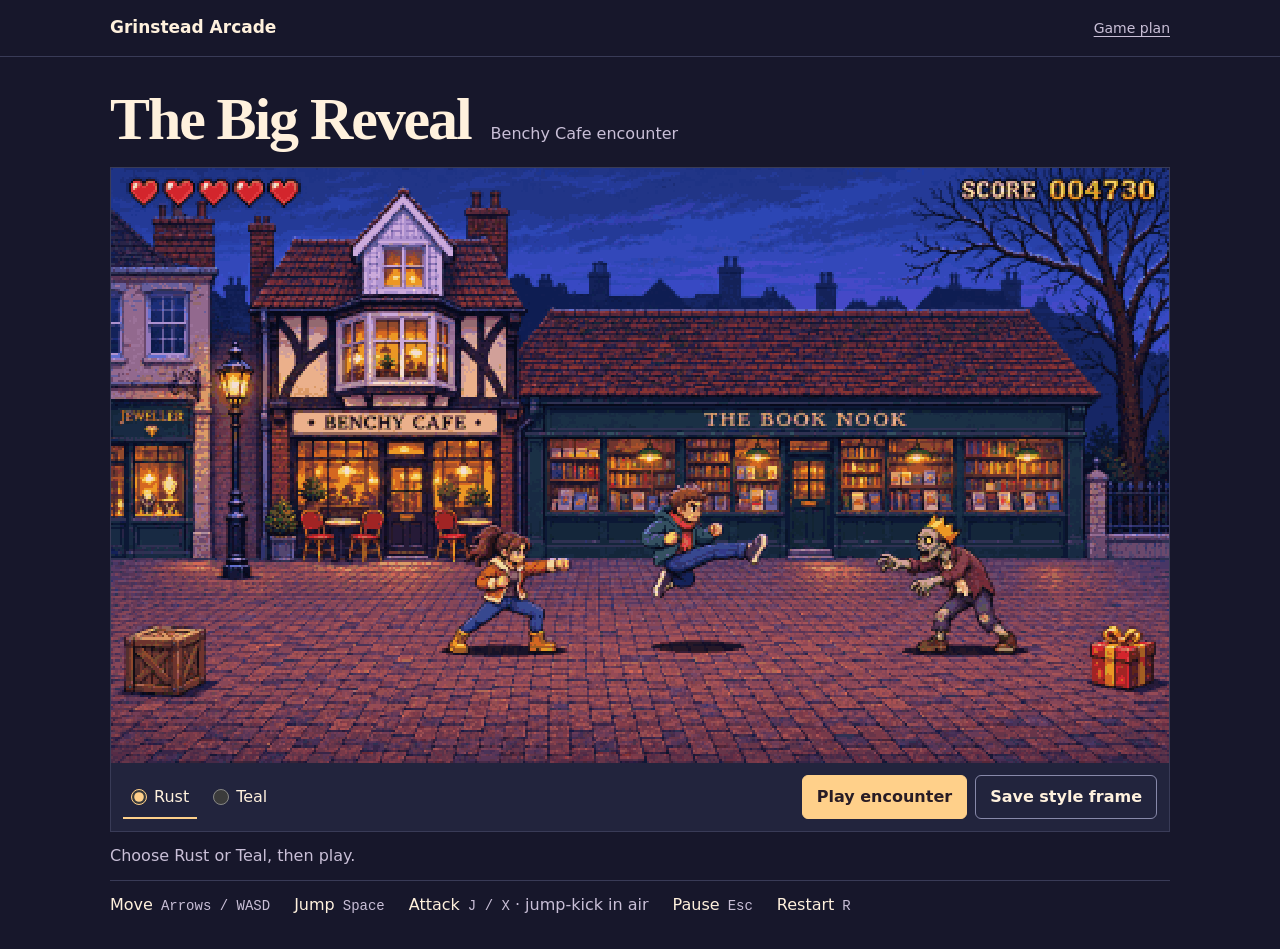
<file: prototype/index.html>
<!doctype html>
<html lang="en">
<head>
<meta charset="utf-8">
<meta name="viewport" content="width=device-width, initial-scale=1">
<meta name="theme-color" content="#17172b">
<meta name="description" content="Play the Benchy Cafe encounter from Grinstead Arcade: The Big Reveal.">
<title>The Big Reveal | Grinstead Arcade</title>
<style>
@layer tokens, base, game;
@layer tokens {
  :root {
    color-scheme: dark;
    --bg: #17172b; --surface: #22243d; --border: #393b57;
    --control: #8889aa; --fg: #fff1dd; --muted: #c9bfd7;
    --accent: #ffd08a; --on-accent: #281c25; --mint: #9ae0cd;
    --gutter: clamp(16px, 4vw, 48px); --ease: cubic-bezier(.16,1,.3,1);
    scrollbar-color: var(--control) var(--bg); accent-color: var(--accent);
    caret-color: var(--accent);
  }
}
@layer base {
  * { box-sizing: border-box; }
  body { margin: 0; min-height: 100dvh; background: var(--bg); color: var(--fg);
    font: 1rem/1.5 system-ui, sans-serif; }
  h1, p, dl, dd { margin: 0; }
  a { color: var(--accent); text-underline-offset: .2em; }
  a:hover { text-decoration-thickness: 2px; }
  ::selection { background: var(--accent); color: var(--on-accent); }
  :focus-visible { outline: 3px solid var(--accent); outline-offset: 3px; }
  button { min-height: 44px; padding: 8px 14px; border: 1px solid var(--control);
    border-radius: 6px; background: var(--surface); color: var(--fg); font: inherit;
    font-weight: 650; cursor: pointer; touch-action: manipulation; }
  button:hover:not(:disabled) { background: #353653; }
  button:active:not(:disabled) { transform: translateY(1px); }
  button:disabled { opacity: .55; cursor: default; }
  [hidden] { display: none !important; }
}
@layer game {
  .wrap { width: min(calc(100% - 2 * var(--gutter)), 1060px); margin-inline: auto; }
  .skip { position: absolute; inset: 12px auto auto 12px; padding: 8px; z-index: 2;
    background: var(--bg); transform: translateY(-160%); }
  .skip:focus { transform: none; }
  header { border-bottom: 1px solid var(--border); }
  header .wrap { min-height: 56px; display: flex; align-items: center; justify-content: space-between; gap: 16px; }
  header strong { font-size: 1.0625rem; }
  header a { color: var(--muted); font-size: .875rem; }
  main { padding-block: clamp(16px, 3vw, 32px) 32px; }
  .title { display: flex; align-items: baseline; flex-wrap: wrap; gap: 4px 20px; margin-bottom: 16px; }
  h1 { font: 700 clamp(2rem, 5vw, 3.75rem)/1.03 Georgia, serif; letter-spacing: -.035em; text-wrap: balance; }
  .location, .quiet { color: var(--muted); }
  .screen { background: var(--surface); border: 1px solid var(--border); }
  canvas { display: block; width: 100%; height: auto; aspect-ratio: 16 / 9; image-rendering: pixelated; }
  .deck { padding: 12px; display: flex; justify-content: space-between; align-items: center; gap: 12px; flex-wrap: wrap; }
  fieldset { border: 0; padding: 0; margin: 0; }
  .heroes, .actions, #touch { display: flex; align-items: center; gap: 8px; flex-wrap: wrap; }
  .hero { cursor: pointer; display: inline-flex; align-items: center; gap: 7px; padding: 4px 8px; min-height: 44px; }
  .hero:has(input:checked) { color: var(--fg); box-shadow: inset 0 -2px var(--accent); }
  .hero input { margin: 0; width: 16px; height: 16px; }
  .primary { background: var(--accent); border-color: var(--accent); color: var(--on-accent); }
  .primary:hover:not(:disabled) { background: #ffe1ad; }
  .status { min-height: 1.5em; margin-block: 12px; color: var(--muted); }
  .status[data-clear=true] { color: var(--mint); }
  .controls { display: flex; flex-wrap: wrap; gap: 8px 24px; border-top: 1px solid var(--border); padding-top: 12px; color: var(--muted); }
  .controls div { display: flex; gap: 8px; align-items: baseline; }
  .controls dt { color: var(--fg); }
  kbd { font: 0.875rem ui-monospace, monospace; font-variant-numeric: tabular-nums; }
  #touch { touch-action: none; justify-content: space-between; padding: 0 12px 12px; }
  #touch button { min-width: 44px; padding-inline: 8px; touch-action: none; }
  #touch button[data-held=true] { background: var(--accent); color: var(--on-accent); }
  .touch-group { display: flex; gap: 8px; }
  .touch-group svg { display: block; width: 18px; height: 18px; margin: auto; }
  @media (pointer: fine) { #touch { display: none; } }
  @media (max-width: 440px) { .deck { padding: 8px; gap: 8px; } #touch { padding-inline: 8px; } }
  @media (prefers-reduced-motion: reduce) { button:active { transform: none; } }
}
</style>
</head>
<body>
<a class="skip" href="#game">Skip to game</a>
<header><div class="wrap"><strong>Grinstead Arcade</strong><a href="https://github.com/descalzi/egarcade/blob/main/GAME_PLAN.md">Game plan</a></div></header>
<main class="wrap" id="game" tabindex="-1">
  <div class="title"><h1>The Big Reveal</h1><p class="location">Benchy Cafe encounter</p></div>
  <div class="screen">
    <canvas id="screen" tabindex="-1" width="480" height="270" role="img"
      aria-label="The Benchy Cafe and Book Nook at dusk.">This game requires a browser with Canvas support.</canvas>
    <div class="deck">
      <fieldset class="heroes" aria-label="Choose your hero">
        <label class="hero"><input type="radio" name="hero" value="rust" checked>Rust</label>
        <label class="hero"><input type="radio" name="hero" value="teal">Teal</label>
      </fieldset>
      <div class="actions">
        <button id="play" class="primary" disabled>Play encounter</button>
        <button id="pause" hidden>Pause</button>
        <button id="style" hidden>Back to title</button>
        <button id="save" disabled>Save style frame</button>
      </div>
    </div>
    <div id="touch" aria-label="Touch controls" hidden>
      <div class="touch-group">
        <button data-key="ArrowLeft" aria-label="Move left"><svg aria-hidden="true" viewBox="0 0 24 24" fill="none" stroke="currentColor" stroke-width="2"><path d="M15 4l-8 8 8 8"/></svg></button>
        <button data-key="ArrowUp" aria-label="Move up"><svg aria-hidden="true" viewBox="0 0 24 24" fill="none" stroke="currentColor" stroke-width="2"><path d="M4 15l8-8 8 8"/></svg></button>
        <button data-key="ArrowDown" aria-label="Move down"><svg aria-hidden="true" viewBox="0 0 24 24" fill="none" stroke="currentColor" stroke-width="2"><path d="M4 9l8 8 8-8"/></svg></button>
        <button data-key="ArrowRight" aria-label="Move right"><svg aria-hidden="true" viewBox="0 0 24 24" fill="none" stroke="currentColor" stroke-width="2"><path d="M9 4l8 8-8 8"/></svg></button>
      </div>
      <div class="touch-group"><button data-key="Space">Jump</button><button data-key="KeyJ">Attack</button></div>
    </div>
  </div>
  <p id="status" class="status" role="status">Loading the encounter…</p>
  <noscript>Enable JavaScript to play the encounter.</noscript>
  <dl class="controls" aria-label="Keyboard controls">
    <div><dt>Move</dt><dd><kbd>Arrows / WASD</kbd></dd></div>
    <div><dt>Jump</dt><dd><kbd>Space</kbd></dd></div>
    <div><dt>Attack</dt><dd><kbd>J / X</kbd> · jump-kick in air</dd></div>
    <div><dt>Pause</dt><dd><kbd>Esc</kbd></dd></div>
    <div><dt>Restart</dt><dd><kbd>R</kbd></dd></div>
  </dl>
</main>
<script>
const screen = document.querySelector('#screen');
const ctx = screen.getContext('2d');
ctx.imageSmoothingEnabled = false;

function box(g, x, y, w, h, colour) {
  g.fillStyle = colour;
  g.fillRect(Math.round(x), Math.round(y), w, h);
}
function shape(g, points, colour) {
  g.fillStyle = colour;
  g.beginPath();
  points.forEach(([x, y], index) => index ? g.lineTo(x, y) : g.moveTo(x, y));
  g.closePath();
  g.fill();
}
function label(g, value, x, y, size, colour) {
  g.fillStyle = colour;
  g.font = 'bold ' + size + 'px monospace';
  g.fillText(value, x, y);
}
const heroFrames = {idle:0, walk:1, punch:2, kick:3};

function actor(g, actor, pose='idle', tick=0){
  const zombie=actor.look==='zombie';
  const wobble=pose==='walk'&&Math.floor(tick*9)%2?2:0;
  box(g,actor.x-13,actor.y-2,26,4,'#4e414e');
  g.save();
  g.translate(Math.round(actor.x),Math.round(actor.y-(actor.z||0)));
  g.scale(actor.face,1);
  if(zombie){
    if(actor.fall){
      g.translate(-22,0);
      g.rotate(-Math.PI/2);
    }else if(actor.tell){
      g.translate(-4,0);
    }
    g.drawImage(shopper,-18,-56-wobble);
  }else{
    const row=actor.look==='rust'?0:60;
    const forward=pose==='punch'||pose==='kick'?10:0;
    g.drawImage(heroPoses,heroFrames[pose]*76,row,76,60,-38+forward,-60-wobble,76,60);
  }
  g.restore();
}

function gift(g,x,y, gold=false) {
  box(g,x-6,y-10,12,10,gold?'#d69440':'#aa4e56');
  box(g,x-7,y-11,14,3,gold?'#e9b65c':'#d66b6a');
  box(g,x-1,y-12,2,12,'#ffe6a1'); box(g,x-4,y-14,8,2,'#f6be70');
}
function pie(g,x,y) {
  box(g,x-6,y-4,12,4,'#9b573c');box(g,x-5,y-7,10,4,'#edb46c');
  box(g,x-1,y-8,2,4,'#fff0ba');
}
function crate(g,x,y) {
  box(g,x-11,y-22,22,22,'#48343b');box(g,x-9,y-20,18,18,'#a46e48');
  box(g,x-7,y-17,14,2,'#d09860');box(g,x-7,y-8,14,2,'#694836');
  shape(g,[[x-8,y-3],[x-8,y-6],[x+8,y-19],[x+8,y-15]],'#e1a56a');
}
const controls = new Map([
  ['ArrowLeft','left'],['KeyA','left'],['ArrowRight','right'],['KeyD','right'],
  ['ArrowUp','up'],['KeyW','up'],['ArrowDown','down'],['KeyS','down'],
  ['Space','jump'],['KeyJ','attack'],['KeyX','attack'],['KeyR','restart']
]);
const held = new Set();
const pressed = new Set();
let mode = 'style';
let state;
let clock = 0;
let lastFrame;
const status = document.querySelector('#status');
const playButton = document.querySelector('#play');
const pauseButton = document.querySelector('#pause');
const titleButton = document.querySelector('#style');
const saveStyle = document.querySelector('#save');
const touch = document.querySelector('#touch');
const heroInputs = [...document.querySelectorAll('input[name=hero]')];
const reducedMotion = matchMedia('(prefers-reduced-motion: reduce)');
const assetLoads = [];
let paused = false;
let ready = false;
function loadImage(source){
  const image=new Image();
  assetLoads.push(new Promise((resolve,reject)=>{
    image.addEventListener('load',resolve,{once:true});
    image.addEventListener('error',reject,{once:true});
  }));
  image.src=source;
  return image;
}
const styleFrame = loadImage('[data-uri]');
const background = loadImage('[data-uri]');
const heroPoses = loadImage('[data-uri]');
const shopper = loadImage('[data-uri]');
const hitFlash = loadImage('[data-uri]');
const breakBurst = loadImage('[data-uri]');
Promise.all(assetLoads).then(()=>{
  ready=true;
  playButton.disabled=false;
  saveStyle.disabled=false;
  status.textContent='Choose Rust or Teal, then play.';
}).catch(()=>{
  status.textContent='The encounter artwork could not load. Reload this file to try again.';
});
function zombieAt(x,y,face){
  return {look:'zombie',x,y,face,hp:4,stun:0,tell:0,recover:0,fall:0};
}
function newEncounter(look){
  return {
    hero:{look,x:62,y:224,z:0,vz:0,face:1,hearts:5,immune:0,
      swing:0,combo:0,comboTime:0,kicked:false,pose:'idle'},
    enemies:[zombieAt(346,228,-1)],
    gifts:[{x:96,y:223,height:0},{x:200,y:199,height:23,gold:true}],
    crate:{x:141,y:237,intact:true},
    pie:{x:275,y:207,taken:false},
    effects:[],wave:1,score:0,cleared:false
  };
}
function effect(s,kind,x,y){
  s.effects.push({kind,x,y,age:0,duration:kind==='hit'?.15:.32});
}
function clearInput(){
  held.clear();
  pressed.clear();
  for(const key of touch.querySelectorAll('[data-key]'))delete key.dataset.held;
}
function choose(next){
  clearInput();
  mode=next;
  paused=false;
  state=mode==='style'?null:newEncounter(mode);
  screen.setAttribute('aria-label',state?'Playable pavement outside Benchy Cafe.':'The Benchy Cafe and Book Nook at dusk.');
  touch.hidden=!state;
  pauseButton.hidden=!state;
  pauseButton.textContent='Pause';
  titleButton.hidden=!state;
  saveStyle.hidden=!!state;
  for(const input of heroInputs)input.disabled=!!state;
  playButton.textContent=state?'Restart':'Play encounter';
  status.dataset.clear='false';
  status.textContent=state?'Defeat the shopper zombie. Presents are optional.':'Choose Rust or Teal, then play.';
}
function setPaused(next){
  if(!state||paused===next)return;
  paused=next;
  clearInput();
  pauseButton.textContent=paused?'Resume':'Pause';
  touch.hidden=paused;
}
function press(code){
  if(!held.has(code))pressed.add(controls.get(code));
  held.add(code);
}
function down(action){
  return [...held].some(code=>controls.get(code)===action);
}
window.addEventListener('keydown',event=>{
  if(!state||event.altKey||event.ctrlKey||event.metaKey)return;
  if(event.code==='Escape'){
    event.preventDefault();
    if(!event.repeat)setPaused(!paused);
    return;
  }
  if(paused||!controls.has(event.code))return;
  if(event.target.closest?.('input, button, a')&&event.code!=='KeyR')return;
  event.preventDefault();
  press(event.code);
});
window.addEventListener('keyup',event=>held.delete(event.code));
window.addEventListener('blur',()=>setPaused(true));
document.addEventListener('visibilitychange',()=>{if(document.hidden)setPaused(true);});
for(const button of touch.querySelectorAll('[data-key]')){
  button.addEventListener('pointerdown',event=>{
    event.preventDefault();
    button.setPointerCapture(event.pointerId);
    button.dataset.held='true';
    press(button.dataset.key);
  });
  for(const type of ['pointerup','pointercancel','lostpointercapture'])
    button.addEventListener(type,()=>{
      delete button.dataset.held;
      held.delete(button.dataset.key);
    });
}
playButton.addEventListener('click',()=>{
  choose(state?mode:heroInputs.find(input=>input.checked).value);
  screen.focus({preventScroll:true});
});
pauseButton.addEventListener('click',()=>{
  setPaused(!paused);
  if(!paused)screen.focus({preventScroll:true});
});
titleButton.addEventListener('click',()=>{
  choose('style');
  playButton.focus({preventScroll:true});
});
saveStyle.addEventListener('click',()=>{
  const link=document.createElement('a');
  link.href=styleFrame.src;
  link.download='benchy-cafe-style-frame.png';
  link.click();
});

const clamp=(v,min,max)=>Math.max(min,Math.min(max,v));
const close=(a,b,x,y)=>Math.abs(a.x-b.x)<x&&Math.abs(a.y-b.y)<y;
function strike(s, air) {
  const h=s.hero;
  const reach=air?39:h.combo===3?36:30;
  const inArc=target=>close(h,target,reach,13)&&(target.x-h.x)*h.face>=-4;
  if(s.crate.intact&&inArc(s.crate)&&h.z<27){
    s.crate.intact=false;
    effect(s,'break',s.crate.x,s.crate.y-12);
    s.gifts.push({x:s.crate.x+10*h.face,y:s.crate.y,height:0});
  }
  for(const zombie of s.enemies){
    if(zombie.hp<=0||!inArc(zombie)||h.z>43)continue;
    effect(s,'hit',zombie.x,zombie.y-33);
    zombie.hp-=air||h.combo===3?2:1;
    zombie.stun=.24;
    zombie.tell=0;
    zombie.x=clamp(zombie.x+(air?17:7)*h.face,18,462);
    if(zombie.hp<=0)zombie.fall=.48;
  }
}
function update(dt) {
  if(!state||paused)return;
  if(pressed.has('restart')){
    choose(mode);
    return;
  }
  const s=state;
  const h=s.hero;
  for(const spark of s.effects)spark.age+=dt;
  s.effects=s.effects.filter(spark=>spark.age<spark.duration);
  h.immune=Math.max(0,h.immune-dt);
  h.swing=Math.max(0,h.swing-dt);
  h.comboTime=Math.max(0,h.comboTime-dt);
  const dx=Number(down('right'))-Number(down('left'));
  const dy=Number(down('down'))-Number(down('up'));
  if(dx)h.face=Math.sign(dx);
  const diagonal=dx&&dy?Math.SQRT1_2:1;
  h.x=clamp(h.x+dx*105*dt*diagonal,16,464);
  h.y=clamp(h.y+dy*69*dt*diagonal,189,253);
  h.pose=dx||dy?'walk':'idle';
  if(pressed.has('jump')&&h.z===0){
    h.vz=185;
    h.kicked=false;
  }
  if(h.vz||h.z){
    const previous=h.z;
    h.z=Math.max(0,h.z+h.vz*dt-270*dt*dt);
    h.vz=h.z?h.vz-540*dt:0;
    if(previous>0&&h.z===0)h.kicked=false;
  }
  const air=h.z>0;
  if(pressed.has('attack')&&h.swing<=0&&(!air||!h.kicked)){
    h.combo=air?0:h.comboTime>0?h.combo%3+1:1;
    h.comboTime=air?0:.55;
    h.swing=.17;
    h.attackPose=air||h.combo===3?'kick':'punch';
    h.kicked=air;
    strike(s,air);
  }
  if(h.swing)h.pose=h.attackPose;
  for(const z of s.enemies){
    if(z.hp<=0){
      z.fall=Math.max(0,z.fall-dt);
      continue;
    }
    z.stun=Math.max(0,z.stun-dt);
    z.recover=Math.max(0,z.recover-dt);
    if(z.stun||z.recover||(s.wave===1&&Math.abs(z.x-h.x)>165))continue;
    z.face=z.x<h.x?1:-1;
    if(z.tell>0){
      z.tell-=dt;
      if(z.tell<=0){
        z.tell=0;
        z.recover=.55;
        if(close(z,h,25,10)&&h.z<13&&!h.immune){
          effect(s,'hit',h.x,h.y-32);
          h.hearts--;
          h.immune=.85;
          if(h.hearts===0){
            choose(mode);
            status.textContent='Back at Benchy Cafe with five hearts. Step aside when a zombie shows its attack cue.';
            return;
          }
        }
      }
    }else if(close(z,h,22,9)){
      z.tell=.42;
    }else{
      z.x+=clamp(h.x-z.x,-42*dt,42*dt);
      z.y+=clamp(h.y-z.y,-28*dt,28*dt);
    }
  }
  for(const item of s.gifts){
    if(!item.taken&&close(h,item,12,9)&&h.z>=item.height&&h.z<item.height+15){
      item.taken=true;
      s.score+=item.gold?300:100;
    }
  }
  if(!s.pie.taken&&h.hearts<5&&h.z<10&&close(h,s.pie,12,9)){
    h.hearts++;
    s.pie.taken=true;
  }
  if(!s.cleared&&s.enemies.every(z=>z.hp<=0&&!z.fall)){
    if(s.wave===1){
      s.wave=2;
      s.enemies=[zombieAt(16,240,1),zombieAt(464,221,-1)];
      status.textContent='Two more shoppers. Watch both ends of the street.';
    }else{
      s.cleared=true;
      status.dataset.clear='true';
      status.textContent='Street clear. Collect any remaining presents or play again.';
      playButton.textContent='Play again';
    }
  }
}
function scene(g){
  g.drawImage(background,0,0,480,270);
  box(g,185,181,29,5,'#aa8175');box(g,185,186,29,13,'#72515b');
  box(g,187,188,25,1,'#936b69');
}
function hud(g, hearts, score){
  box(g,6,5,109,17,'#24263a');
  for(let i=0;i<5;i++){
    const x=11+i*13;
    shape(g,[[x,10],[x+3,8],[x+6,10],[x+9,8],[x+12,10],[x+12,13],[x+6,18],[x,13]],i<hearts?'#e47470':'#635262');
  }
  label(g,String(score).padStart(3,'0'),80,17,9,'#ffe3a8');
}
function drawStyle(g){
  if(styleFrame.complete&&styleFrame.naturalWidth)g.drawImage(styleFrame,0,0);
}
function drawEncounter(g,s){
  scene(g);
  if(s.crate.intact)crate(g,s.crate.x,s.crate.y);
  if(!s.pie.taken)pie(g,s.pie.x,s.pie.y);
  for(const item of s.gifts)
    if(!item.taken)gift(g,item.x,item.y-item.height,item.gold);
  for(const a of [s.hero,...s.enemies].sort((a,b)=>a.y-b.y)){
    if(a.hp<=0&&!a.fall)continue;
    if(!reducedMotion.matches&&(a.immune&&Math.floor(clock*4)%2||a.fall&&Math.floor(clock*4)%2))continue;
    actor(g,a,a.pose||(a.tell?'punch':'walk'),clock);
    if(a.tell)label(g,'!',a.x-2,a.y-64,12,'#ffcf76');
  }
  for(const spark of s.effects){
    const burst=spark.kind==='break';
    const cell=burst?48:31;
    const height=burst?48:32;
    const count=burst?5:3;
    const frame=burst?3+Math.min(count-1,Math.floor(spark.age/spark.duration*count)):Math.min(count-1,Math.floor(spark.age/spark.duration*count));
    g.drawImage(burst?breakBurst:hitFlash,frame*cell,0,cell,height,
      Math.round(spark.x-cell/2),Math.round(spark.y-height/2),cell,height);
  }
  hud(g,s.hero.hearts,s.score);
  if(paused){
    box(g,183,117,114,31,'#22243d');
    label(g,'Paused',216,137,13,'#fff1dd');
  }
}
function frame(now){
  const dt=lastFrame===undefined?0:Math.min(.035,(now-lastFrame)/1000);
  lastFrame=now;
  if(!paused)clock+=dt;
  update(dt);
  pressed.clear();
  if(state&&ready)drawEncounter(ctx,state);
  else drawStyle(ctx);
  requestAnimationFrame(frame);
}
requestAnimationFrame(frame);
</script>
</html>
</file>
